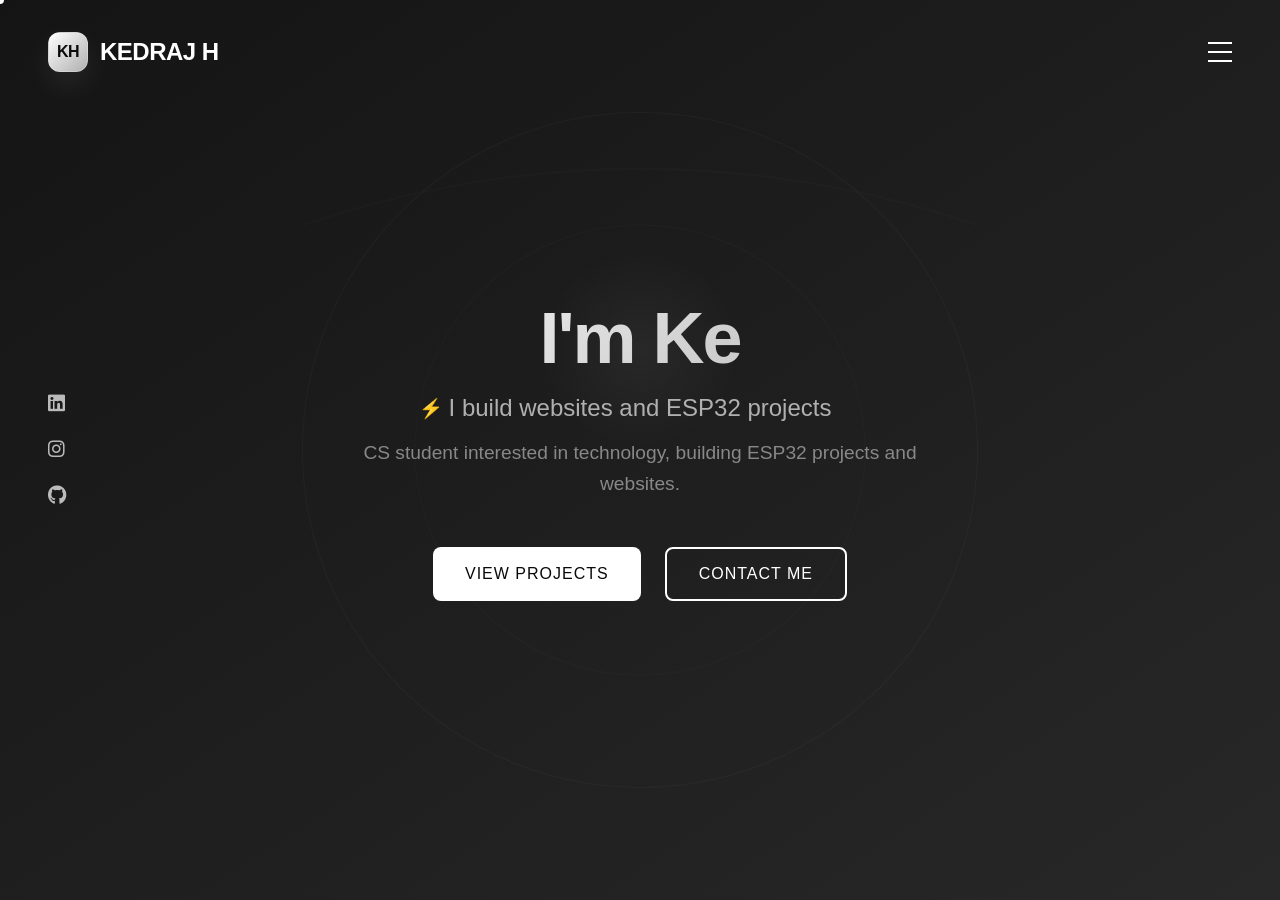
<file: index.html>
<!DOCTYPE html>
<html lang="en">
<head>
    <meta charset="UTF-8">
    <meta name="viewport" content="width=device-width, initial-scale=1.0">
    <title>Kedraj H - Personal Portfolio</title>
    <link rel="stylesheet" href="style.css">
    <link rel="stylesheet" href="https://cdnjs.cloudflare.com/ajax/libs/font-awesome/6.0.0/css/all.min.css">
</head>
<body>
    <header>
        <nav>
            <div class="nav-left">
                <a class="brand-link" href="index.html" aria-label="Home">
                    <span class="logo-badge" aria-hidden="true">KH</span>
                    <span class="brand-text">KEDRAJ H</span>
                </a>
            </div>
            <div class="nav-right">
                <div class="hamburger-menu">
                    <span></span>
                    <span></span>
                    <span></span>
                </div>
            </div>
        </nav>
    </header>

    <main>
        <section class="hero">
            <div class="social-links">
                <a href="#" aria-label="LinkedIn">
                    <i class="fab fa-linkedin"></i>
                </a>
                <a href="#" aria-label="Instagram">
                    <i class="fab fa-instagram"></i>
                </a>
                <a href="#" aria-label="GitHub">
                    <i class="fab fa-github"></i>
                </a>
            </div>
            
            <div class="hero-content">
                <h2>I'm Kedraj H</h2>
                <p class="subtitle">I build websites and ESP32 projects</p>
                <p class="description">CS student interested in technology, building ESP32 projects and websites.</p>
                
                <div class="cta-buttons">
                    <button class="btn-primary">View Projects</button>
                    <button class="btn-secondary">Contact Me</button>
                </div>
            </div>
            
            <div class="cursor-dot"></div>
        </section>
    </main>

    <script src="script.js"></script>
</body>
</html>
</file>
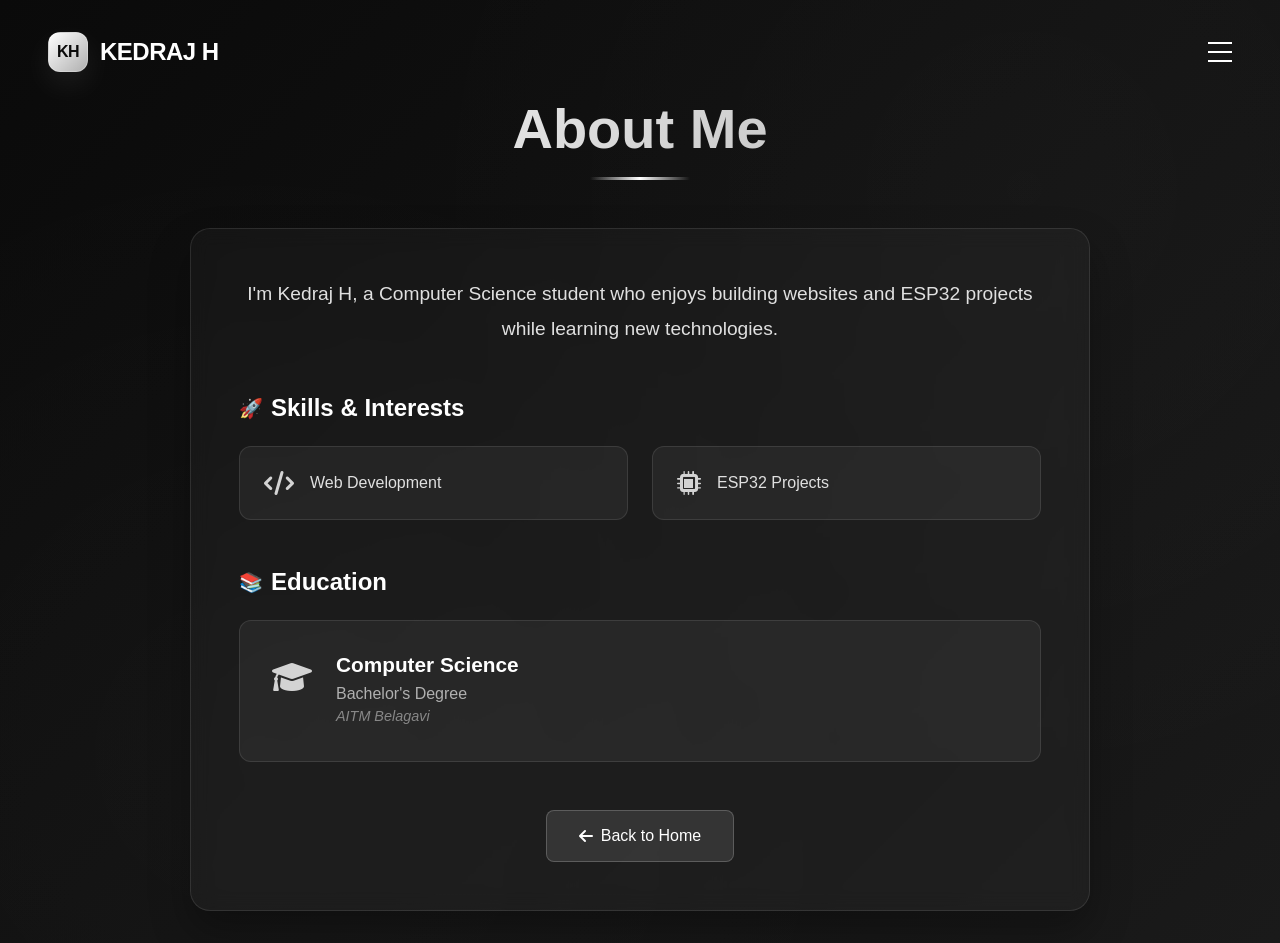
<file: about.html>
<!DOCTYPE html>
<html lang="en">
<head>
    <meta charset="UTF-8">
    <meta name="viewport" content="width=device-width, initial-scale=1.0">
    <title>About Me - Kedraj H</title>
    <link rel="stylesheet" href="style.css">
    <link rel="stylesheet" href="https://cdnjs.cloudflare.com/ajax/libs/font-awesome/6.0.0/css/all.min.css">
</head>
<body>
    <header>
        <nav>
            <div class="nav-left">
                <a class="brand-link" href="index.html" aria-label="Home">
                    <span class="logo-badge" aria-hidden="true">KH</span>
                    <span class="brand-text">KEDRAJ H</span>
                </a>
            </div>
            <div class="nav-right">
                <div class="hamburger-menu">
                    <span></span>
                    <span></span>
                    <span></span>
                </div>
            </div>
        </nav>
    </header>

    <main>
        <section class="about-section">
            <div class="about-container">
                <div class="about-header">
                    <h2>About Me</h2>
                    <div class="about-underline"></div>
                </div>
                
                <div class="about-content">
                    <div class="about-text">
                        <p class="about-intro">
                            I'm Kedraj H, a Computer Science student who enjoys building websites and ESP32 projects while learning new technologies.
                        </p>
                        
                        <div class="skills-section">
                            <h3>Skills & Interests</h3>
                            <div class="skills-grid">
                                <div class="skill-item">
                                    <i class="fas fa-code"></i>
                                    <span>Web Development</span>
                                </div>
                                <div class="skill-item">
                                    <i class="fas fa-microchip"></i>
                                    <span>ESP32 Projects</span>
                                </div>
                            </div>
                        </div>
                        
                        <div class="education-section">
                            <h3>Education</h3>
                            <div class="education-item">
                                <i class="fas fa-graduation-cap"></i>
                                <div class="education-details">
                                    <h4>Computer Science</h4>
                                    <p>Bachelor's Degree</p>
                                    <p class="education-date">AITM Belagavi</p>
                                </div>
                            </div>
                        </div>
                        
                        <div class="back-home">
                            <a href="index.html" class="btn-back">
                                <i class="fas fa-arrow-left"></i>
                                Back to Home
                            </a>
                        </div>
                    </div>
                </div>
            </div>
        </section>
    </main>

    <script src="script.js"></script>
</body>
</html>
</file>
<file: style.css>
* {
    margin: 0;
    padding: 0;
    box-sizing: border-box;
}

body {
    font-family: 'Inter', -apple-system, BlinkMacSystemFont, 'Segoe UI', Roboto, sans-serif;
    background-color: #0a0a0a;
    color: #ffffff;
    overflow-x: hidden;
    min-height: 100vh;
}

/* Header Styles */
header {
    position: fixed;
    top: 0;
    left: 0;
    right: 0;
    z-index: 1000;
    padding: 2rem 3rem;
}

nav {
    display: flex;
    justify-content: space-between;
    align-items: center;
}

.brand-link {
    display: inline-flex;
    align-items: center;
    gap: 0.75rem;
    text-decoration: none;
    color: inherit;
}

.logo-badge {
    width: 40px;
    height: 40px;
    border-radius: 12px;
    display: inline-flex;
    align-items: center;
    justify-content: center;
    font-weight: 800;
    letter-spacing: -0.5px;
    color: #0a0a0a;
    background: linear-gradient(135deg, #ffffff 0%, #b0b0b0 50%, #ffffff 100%);
    background-size: 200% 200%;
    animation: gradient-shift 3s ease-in-out infinite;
    box-shadow: 0 12px 30px rgba(255, 255, 255, 0.08);
    border: 1px solid rgba(255, 255, 255, 0.25);
}

.brand-text {
    font-size: 1.5rem;
    font-weight: 700;
    letter-spacing: -0.5px;
}

.brand-link:hover .brand-text {
    color: #d8d8d8;
}

/* Hamburger Menu */
.hamburger-menu {
    width: 24px;
    height: 20px;
    display: flex;
    flex-direction: column;
    justify-content: space-between;
    cursor: pointer;
    transition: all 0.3s ease;
}

.hamburger-menu span {
    display: block;
    height: 2px;
    width: 100%;
    background-color: #ffffff;
    transition: all 0.3s ease;
}

.hamburger-menu:hover span {
    background-color: #888;
}

/* Hero Section */
.hero {
    position: relative;
    min-height: 100vh;
    display: flex;
    align-items: center;
    justify-content: center;
    background: linear-gradient(135deg, #0a0a0a 0%, #1a1a1a 100%);
    background-image: url('data:image/svg+xml,<svg xmlns="http://www.w3.org/2000/svg" viewBox="0 0 1200 800"><defs><linearGradient id="grad1" x1="0%" y1="0%" x2="100%" y2="100%"><stop offset="0%" style="stop-color:rgb(20,20,20);stop-opacity:1" /><stop offset="100%" style="stop-color:rgb(40,40,40);stop-opacity:1" /></linearGradient></defs><rect width="1200" height="800" fill="url(%23grad1)"/><circle cx="600" cy="400" r="300" fill="none" stroke="rgba(255,255,255,0.03)" stroke-width="1"/><circle cx="600" cy="400" r="200" fill="none" stroke="rgba(255,255,255,0.02)" stroke-width="1"/><path d="M 300 200 Q 600 100 900 200" fill="none" stroke="rgba(255,255,255,0.01)" stroke-width="2"/></svg>');
    background-size: cover;
    background-position: center;
    background-attachment: fixed;
}

/* Social Links */
.social-links {
    position: absolute;
    left: 3rem;
    top: 50%;
    transform: translateY(-50%);
    display: flex;
    flex-direction: column;
    gap: 1.5rem;
}

.social-links a {
    color: #ffffff;
    font-size: 1.2rem;
    transition: all 0.3s ease;
    opacity: 0.7;
}

.social-links a:hover {
    opacity: 1;
    transform: translateX(5px);
}

/* Hero Content */
.hero-content {
    text-align: center;
    max-width: 800px;
    padding: 0 2rem;
    position: relative;
}

.hero-content::before {
    content: '';
    position: absolute;
    top: -50px;
    left: 50%;
    transform: translateX(-50%);
    width: 200px;
    height: 200px;
    background: radial-gradient(circle, rgba(255,255,255,0.05) 0%, transparent 70%);
    border-radius: 50%;
    animation: pulse-glow 3s ease-in-out infinite;
}

@keyframes pulse-glow {
    0%, 100% {
        transform: translateX(-50%) scale(1);
        opacity: 0.3;
    }
    50% {
        transform: translateX(-50%) scale(1.2);
        opacity: 0.6;
    }
}

.hero-content h2 {
    font-size: clamp(2.5rem, 8vw, 4.5rem);
    font-weight: 700;
    margin-bottom: 1rem;
    letter-spacing: -2px;
    line-height: 1.1;
    background: linear-gradient(135deg, #ffffff 0%, #b0b0b0 50%, #ffffff 100%);
    background-size: 200% 200%;
    -webkit-background-clip: text;
    -webkit-text-fill-color: transparent;
    background-clip: text;
    animation: gradient-shift 3s ease-in-out infinite;
}

@keyframes gradient-shift {
    0%, 100% {
        background-position: 0% 50%;
    }
    50% {
        background-position: 100% 50%;
    }
}

.subtitle {
    font-size: clamp(1.2rem, 3vw, 1.5rem);
    color: #b0b0b0;
    margin-bottom: 1rem;
    font-weight: 400;
    position: relative;
    display: inline-block;
}

.subtitle::before {
    content: '⚡';
    position: absolute;
    left: -30px;
    top: 50%;
    transform: translateY(-50%);
    font-size: 1.2rem;
    animation: lightning-flash 2s ease-in-out infinite;
}

@keyframes lightning-flash {
    0%, 100% {
        opacity: 0.3;
        transform: translateY(-50%) scale(1);
    }
    25%, 75% {
        opacity: 1;
        transform: translateY(-50%) scale(1.1);
    }
    50% {
        opacity: 0.8;
        transform: translateY(-50%) scale(0.95);
    }
}

.description {
    font-size: clamp(1rem, 2.5vw, 1.2rem);
    color: #888;
    margin-bottom: 3rem;
    line-height: 1.6;
    max-width: 600px;
    margin-left: auto;
    margin-right: auto;
    position: relative;
    display: inline-block;
}

.description::after {
    content: '';
    position: absolute;
    bottom: -10px;
    left: 50%;
    transform: translateX(-50%);
    width: 0;
    height: 2px;
    background: linear-gradient(90deg, transparent, #ffffff, transparent);
    animation: underline-expand 2s ease-in-out infinite;
}

@keyframes underline-expand {
    0%, 100% {
        width: 0;
        opacity: 0.3;
    }
    50% {
        width: 100%;
        opacity: 0.8;
    }
}

/* CTA Buttons */
.cta-buttons {
    display: flex;
    gap: 1.5rem;
    justify-content: center;
    flex-wrap: wrap;
}

.btn-primary, .btn-secondary {
    padding: 1rem 2rem;
    font-size: 1rem;
    border: none;
    border-radius: 8px;
    cursor: pointer;
    transition: all 0.3s ease;
    font-weight: 500;
    text-transform: uppercase;
    letter-spacing: 1px;
}

.btn-primary {
    background-color: #ffffff;
    color: #0a0a0a;
}

.btn-primary:hover {
    background-color: #f0f0f0;
    transform: translateY(-2px);
    box-shadow: 0 10px 25px rgba(255, 255, 255, 0.1);
}

.btn-secondary {
    background-color: transparent;
    color: #ffffff;
    border: 2px solid #ffffff;
}

.btn-secondary:hover {
    background-color: #ffffff;
    color: #0a0a0a;
    transform: translateY(-2px);
}

/* Cursor Dot */
.cursor-dot {
    position: absolute;
    width: 8px;
    height: 8px;
    background-color: #ffffff;
    border-radius: 50%;
    top: 50%;
    left: 50%;
    transform: translate(-50%, -50%);
    pointer-events: none;
    z-index: 10;
}

/* Mobile Menu (Hidden by default) */
.mobile-menu {
    position: fixed;
    top: 0;
    right: -100%;
    width: 80%;
    max-width: 400px;
    height: 100vh;
    background-color: rgba(10, 10, 10, 0.95);
    backdrop-filter: blur(10px);
    z-index: 999;
    transition: right 0.3s ease;
    padding: 2rem;
}

.mobile-menu.active {
    right: 0;
}

.mobile-menu-content {
    display: flex;
    flex-direction: column;
    gap: 2rem;
    margin-top: 4rem;
}

.mobile-menu-content a {
    color: #ffffff;
    text-decoration: none;
    font-size: 1.2rem;
    transition: color 0.3s ease;
}

.mobile-menu-content a:hover {
    color: #888;
}

/* About Page Styles */
.about-section {
    min-height: 100vh;
    display: flex;
    align-items: center;
    justify-content: center;
    padding: 6rem 2rem 2rem;
    background: linear-gradient(135deg, #0a0a0a 0%, #1a1a1a 100%);
    position: relative;
}

.about-section::before {
    content: '';
    position: absolute;
    top: 0;
    left: 0;
    right: 0;
    bottom: 0;
    background: radial-gradient(circle at 20% 80%, rgba(255,255,255,0.02) 0%, transparent 50%),
                radial-gradient(circle at 80% 20%, rgba(255,255,255,0.02) 0%, transparent 50%);
    pointer-events: none;
}

.about-container {
    max-width: 900px;
    width: 100%;
    position: relative;
    z-index: 1;
}

.about-header {
    text-align: center;
    margin-bottom: 3rem;
}

.about-header h2 {
    font-size: clamp(2.5rem, 6vw, 3.5rem);
    font-weight: 700;
    color: #ffffff;
    margin-bottom: 1rem;
    background: linear-gradient(135deg, #ffffff 0%, #b0b0b0 50%, #ffffff 100%);
    background-size: 200% 200%;
    -webkit-background-clip: text;
    -webkit-text-fill-color: transparent;
    background-clip: text;
    animation: gradient-shift 3s ease-in-out infinite;
}

.about-underline {
    width: 100px;
    height: 3px;
    background: linear-gradient(90deg, transparent, #ffffff, transparent);
    margin: 0 auto;
    animation: underline-expand 2s ease-in-out infinite;
}

.about-content {
    background: rgba(255, 255, 255, 0.03);
    backdrop-filter: blur(10px);
    border-radius: 20px;
    padding: 3rem;
    border: 1px solid rgba(255, 255, 255, 0.1);
    box-shadow: 0 20px 40px rgba(0, 0, 0, 0.3);
}

.about-intro {
    font-size: 1.2rem;
    line-height: 1.8;
    color: #e0e0e0;
    text-align: center;
    margin-bottom: 3rem;
    font-weight: 300;
}

.skills-section, .education-section {
    margin-bottom: 3rem;
}

.skills-section h3, .education-section h3 {
    font-size: 1.5rem;
    color: #ffffff;
    margin-bottom: 1.5rem;
    display: flex;
    align-items: center;
    gap: 0.5rem;
}

.skills-section h3::before {
    content: '🚀';
    font-size: 1.2rem;
}

.education-section h3::before {
    content: '📚';
    font-size: 1.2rem;
}

.skills-grid {
    display: grid;
    grid-template-columns: repeat(auto-fit, minmax(200px, 1fr));
    gap: 1.5rem;
}

.skill-item {
    background: rgba(255, 255, 255, 0.05);
    padding: 1.5rem;
    border-radius: 12px;
    display: flex;
    align-items: center;
    gap: 1rem;
    transition: all 0.3s ease;
    border: 1px solid rgba(255, 255, 255, 0.1);
}

.skill-item:hover {
    background: rgba(255, 255, 255, 0.08);
    transform: translateY(-5px);
    box-shadow: 0 10px 30px rgba(255, 255, 255, 0.1);
}

.skill-item i {
    font-size: 1.5rem;
    color: #ffffff;
    opacity: 0.8;
}

.skill-item span {
    color: #e0e0e0;
    font-weight: 500;
}

.education-item {
    background: rgba(255, 255, 255, 0.05);
    padding: 2rem;
    border-radius: 12px;
    display: flex;
    align-items: flex-start;
    gap: 1.5rem;
    border: 1px solid rgba(255, 255, 255, 0.1);
}

.education-item i {
    font-size: 2rem;
    color: #ffffff;
    opacity: 0.8;
    margin-top: 0.5rem;
}

.education-details h4 {
    color: #ffffff;
    font-size: 1.3rem;
    margin-bottom: 0.5rem;
}

.education-details p {
    color: #b0b0b0;
    margin-bottom: 0.3rem;
}

.education-date {
    font-size: 0.9rem;
    color: #888 !important;
    font-style: italic;
}

.back-home {
    text-align: center;
    margin-top: 2rem;
}

.btn-back {
    display: inline-flex;
    align-items: center;
    gap: 0.5rem;
    padding: 1rem 2rem;
    background: rgba(255, 255, 255, 0.1);
    color: #ffffff;
    text-decoration: none;
    border-radius: 8px;
    transition: all 0.3s ease;
    font-weight: 500;
    border: 1px solid rgba(255, 255, 255, 0.2);
}

.btn-back:hover {
    background: rgba(255, 255, 255, 0.2);
    transform: translateX(-5px);
    box-shadow: 0 10px 25px rgba(255, 255, 255, 0.1);
}

/* Responsive Design for About Page */
@media (max-width: 768px) {
    .about-section {
        padding: 4rem 1rem 2rem;
    }
    
    .about-content {
        padding: 2rem;
    }
    
    .skills-grid {
        grid-template-columns: 1fr;
    }
    
    .education-item {
        flex-direction: column;
        text-align: center;
        gap: 1rem;
    }
    
    .about-intro {
        font-size: 1.1rem;
    }
}

@media (max-width: 480px) {
    .about-header h2 {
        font-size: 2rem;
    }
    
    .about-content {
        padding: 1.5rem;
    }
    
    .skill-item {
        padding: 1rem;
    }
}
@media (max-width: 768px) {
    header {
        padding: 1.5rem 2rem;
    }

    .logo-badge {
        width: 36px;
        height: 36px;
        border-radius: 11px;
        font-size: 0.95rem;
    }

    .brand-text {
        font-size: 1.25rem;
    }
    
    .social-links {
        left: 2rem;
        gap: 1rem;
    }
    
    .social-links a {
        font-size: 1rem;
    }
    
    .hero-content {
        padding: 0 1rem;
    }
    
    .cta-buttons {
        flex-direction: column;
        align-items: center;
        gap: 1rem;
    }
    
    .btn-primary, .btn-secondary {
        width: 200px;
    }
}

@media (max-width: 480px) {
    header {
        padding: 1rem 1.5rem;
    }
    
    .social-links {
        position: static;
        transform: none;
        flex-direction: row;
        justify-content: center;
        margin-bottom: 2rem;
    }
    
    .hero {
        padding: 2rem 1rem;
        text-align: center;
    }
    
    .hero-content {
        margin-top: 2rem;
    }
}

/* Animations */
@keyframes fadeIn {
    from {
        opacity: 0;
        transform: translateY(30px);
    }
    to {
        opacity: 1;
        transform: translateY(0);
    }
}

.hero-content h2,
.hero-content .subtitle,
.hero-content .description,
.cta-buttons {
    animation: fadeIn 1s ease forwards;
}

.hero-content h2 {
    animation-delay: 0.2s;
}

.hero-content .subtitle {
    animation-delay: 0.4s;
}

.hero-content .description {
    animation-delay: 0.6s;
}

.cta-buttons {
    animation-delay: 0.8s;
}
</file>
